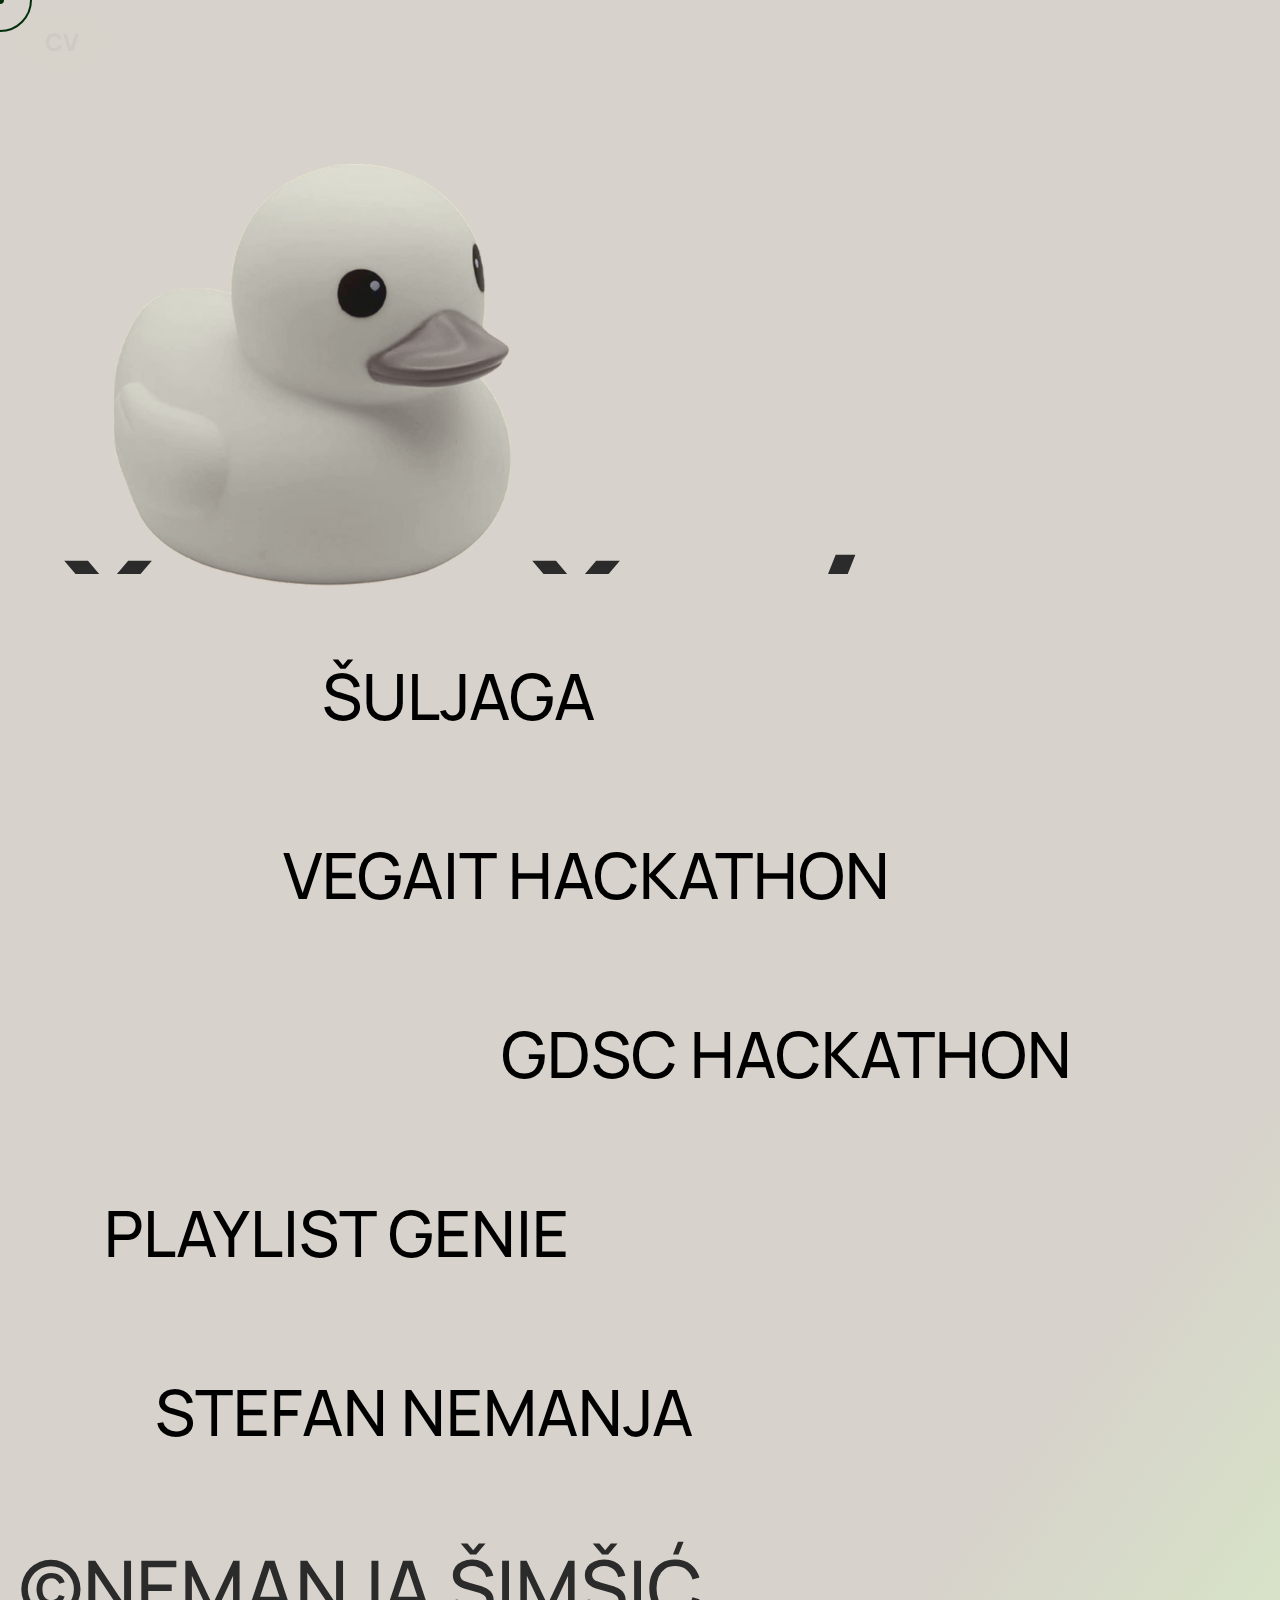
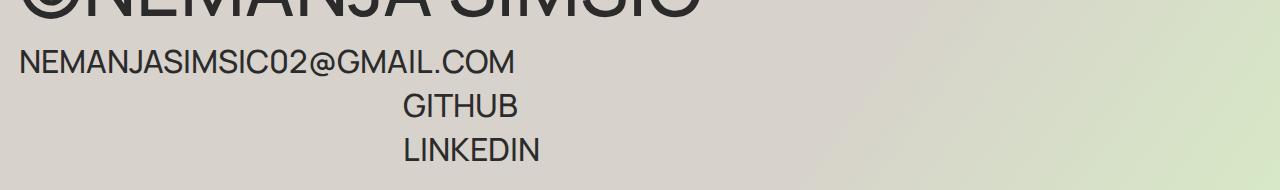
<file: index.html>
<!DOCTYPE html>
<html lang="en">
<head>
  <meta charset="UTF-8" />
  <meta name="viewport" content="width=device-width, initial-scale=1">
  <meta property="og:description" content="Programiram dok spavam, spavam dok programiram">
  <meta property="og:image" content="https://i.imgur.com/BHqyjbQ.png">
  <meta property="og:url" content="http://slepimis120.github.io">

  <meta name="twitter:title" content="NEMANJA ŠIMŠIĆ">
  <meta name="twitter:description" content="Programiram dok spavam, spavam dok programiram">
  <meta name="twitter:image" content=" https://i.imgur.com/BHqyjbQ.png">
  <meta name="twitter:card" content="summary_large_image">

  <title>NEMANJA ŠIMŠIĆ</title>
  <link rel="Stylesheet" type="text/css" href="css/slepimis120.css" />
</head>
<body class="loading">

  <div class="preloader">
    <div class="loader"></div>
  </div>

  <main>
    <div class="main-content">
      <a href="cv.html" class="cv-link">CV</a>

      <div class="hero">
        <div class="headline">
          <div class="text-line-1">
            <span>Nemanja</span>
          </div>
          <div class="text-line-2">
            <span>Šimšić</span>
          </div>
          <img src="assets/Duck.png" id="parallax-bg-1">
        </div>
      </div>

      <div class="work">
        <div class="item" data-fx="5">
          <a href="https://github.com/slepimis120/Suljaga"><span>Šuljaga</span></a>
        </div>
        <div class="item" data-fx="5">
          <a href="https://github.com/vegaitglobal/posao-sansi-website"><span>VegaIT Hackathon</span></a>
        </div>
        <div class="item" data-fx="5">
          <a href="https://github.com/slepimis120/SafeHand"><span>GDSC Hackathon</span></a>
        </div>
        <div class="item" data-fx="5">
          <a href="https://github.com/slepimis120/PlaylistGenie"><span>Playlist Genie</span></a>
        </div>
        <div class="item" data-fx="5">
          <a href="https://github.com/slepimis120/Stefan_Nemanja"><span>Stefan Nemanja</span></a>
        </div>
      </div>
    </div>

    <footer>
      <div class="copyright"><span>&#169;Nemanja Šimšić</span></div>
      <div class="contact">
        <a href="mailto:nemanjasimsic02@gmail.com"><span>nemanjasimsic02@gmail.com</span></a>
        <div class="bottom-row">
          <a href="https://github.com/slepimis120" target="_blank"><span>Github</span></a>
        </div>
        <div class="bottom-row">
          <a href="https://www.linkedin.com/in/nemanjasimsic/" target="_blank"><span>LinkedIn</span></a>
        </div>
      </div>
    </footer>
  </main>

  <div class="circle">
    <div class="circle-outline"></div>
    <div class="circle-dot"></div>
  </div>

  <script src="js/jquery.min.js"></script>
  <script src="js/charming.min.js"></script>
  <script src="js/imagesloaded.pkgd.min.js"></script>
  <script src="js/gsap.min.js"></script>
  <script src="js/ScrollTrigger.min.js"></script>
  <script src="js/slepimis120.js"></script>
  <script src="js/frontPage.js"></script>
</body>
</html>
</file>
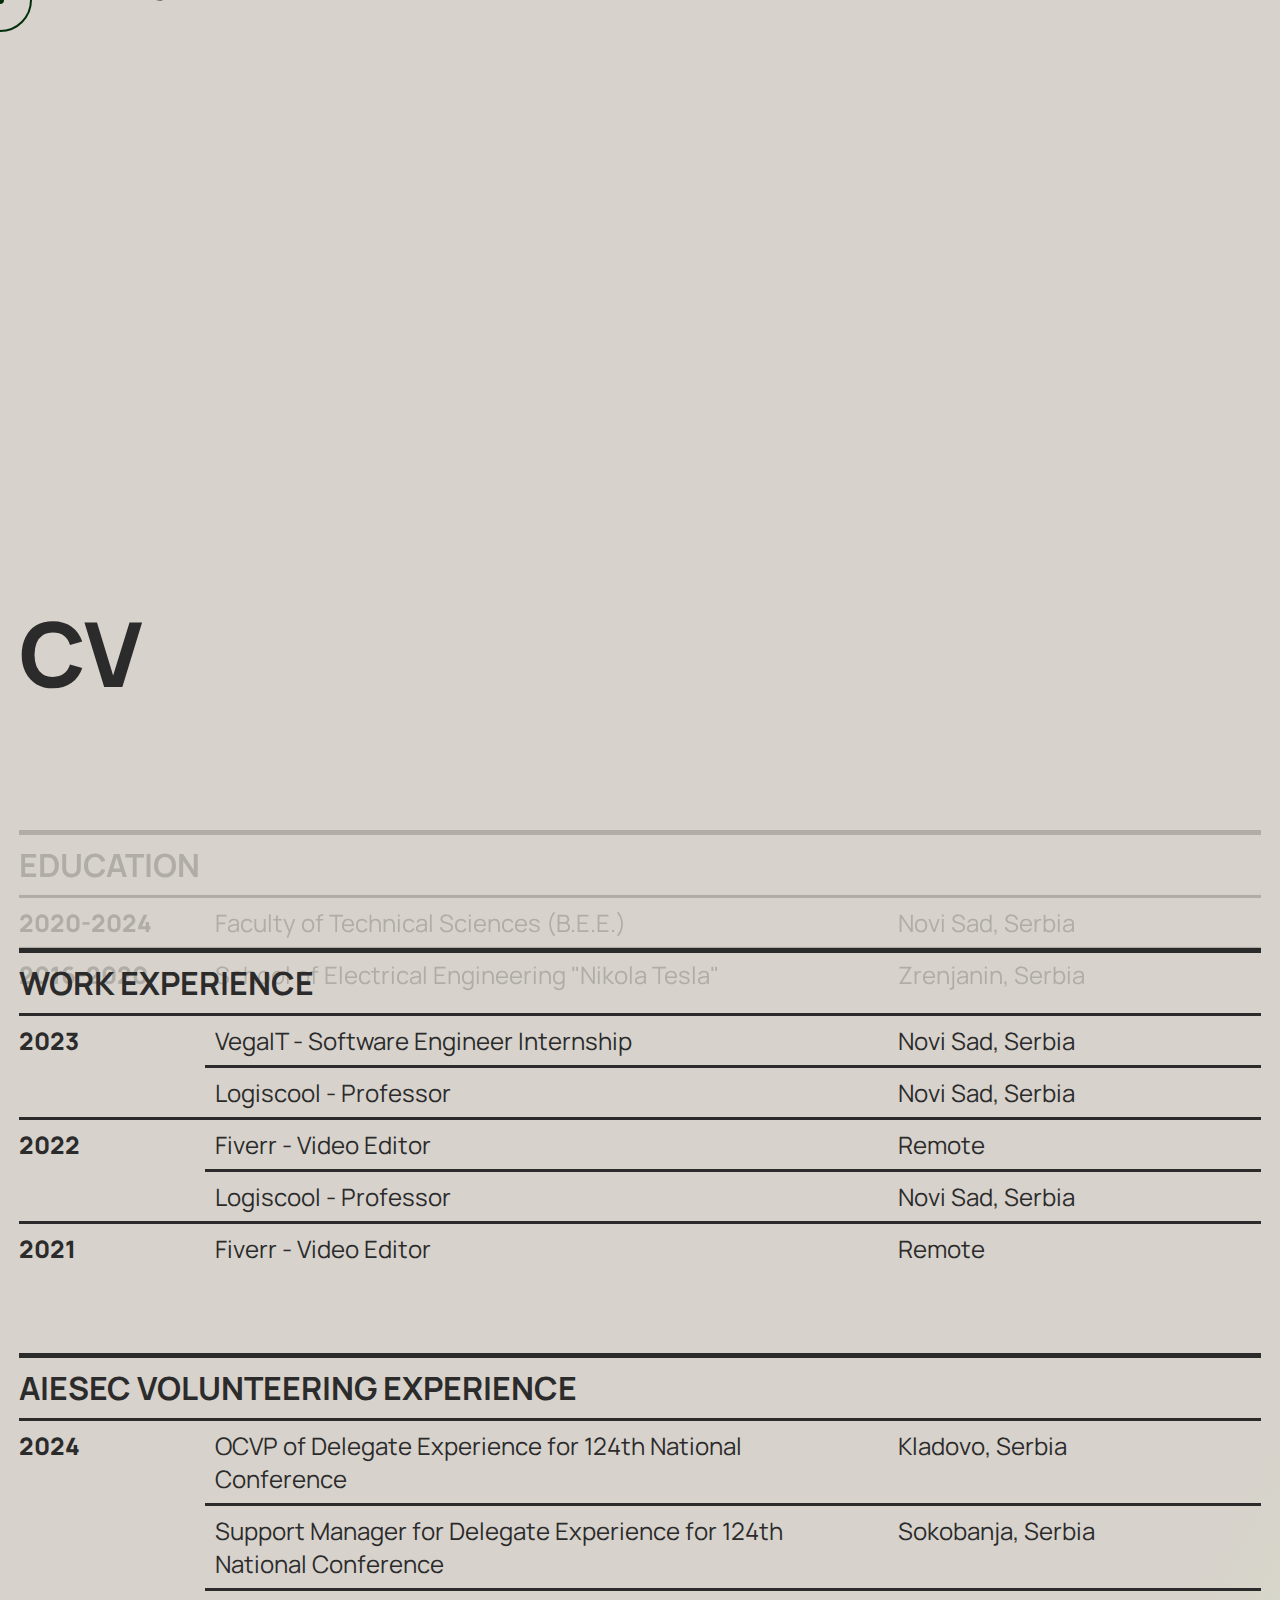
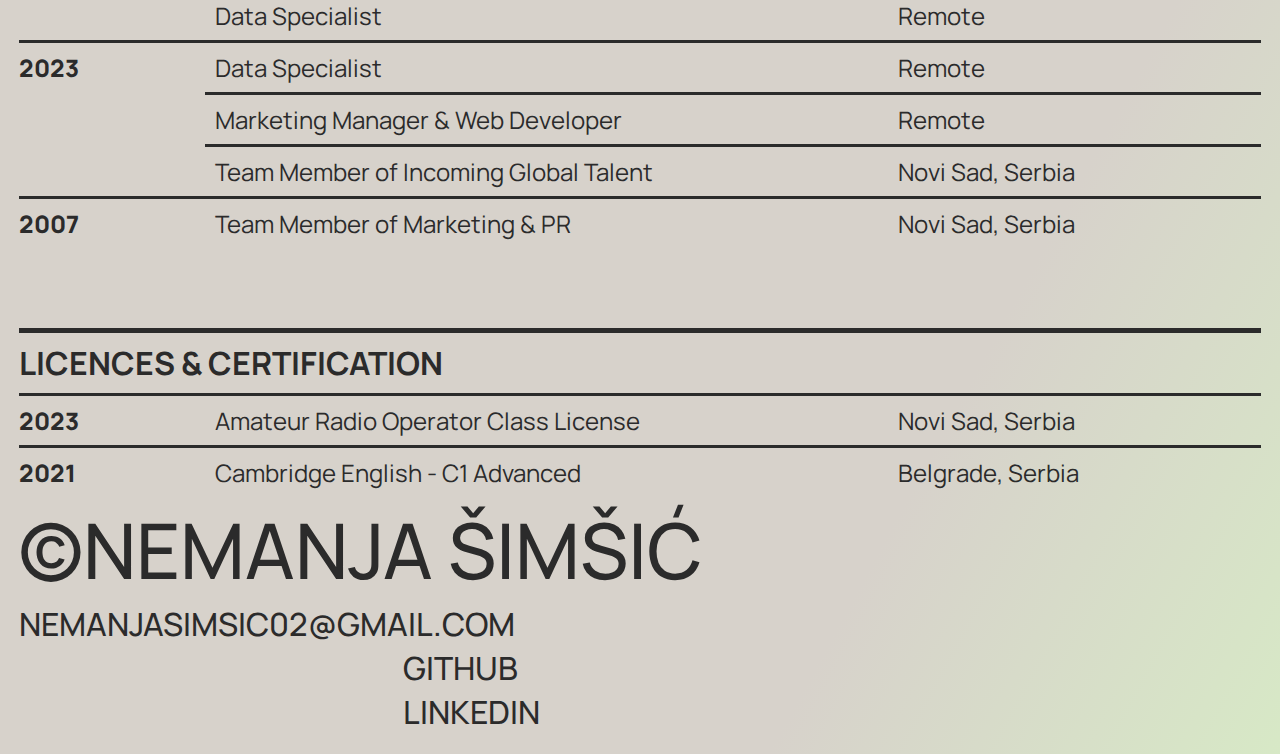
<file: cv.html>
<!DOCTYPE html>
<html lang="en">
<head>
    <meta charset="UTF-8" />
    <meta name="viewport" content="width=device-width, initial-scale=1">
    <meta property="og:description" content="Programiram dok spavam, spavam dok programiram">
    <meta property="og:image" content="https://i.imgur.com/BHqyjbQ.png">
    <meta property="og:url" content="http://slepimis120.github.io">

    <meta name="twitter:title" content="NEMANJA ŠIMŠIĆ">
    <meta name="twitter:description" content="Programiram dok spavam, spavam dok programiram">
    <meta name="twitter:image" content=" https://i.imgur.com/BHqyjbQ.png">
    <meta name="twitter:card" content="summary_large_image">

    <title>NEMANJA ŠIMŠIĆ</title>
    <link rel="Stylesheet" type="text/css" href="css/slepimis120.css" />
</head>
    <body class="project-page">

    <div class="preloader">
        <div class="loader"></div>
    </div>

    <main>
        <div class="back-link"><a href="index.html"><span><?xml version="1.0" encoding="UTF-8"?>
            <svg width="32px" height="32px" viewBox="0 0 32 32" version="1.1" xmlns="http://www.w3.org/2000/svg" xmlns:xlink="http://www.w3.org/1999/xlink">
            <title>Path</title>
            <defs>
                <rect id="path-1" x="0" y="0" width="1440" height="900"></rect>
            </defs>
            <g id="More-concrete" stroke="none" stroke-width="1" fill="none" fill-rule="evenodd">
                <g id="Work---Rabbit---font:-Manrope-Copy" transform="translate(-704.000000, -26.000000)">
                    <rect id="Rectangle" x="0" y="0" width="1440" height="2910"></rect>
                    <g id="Star">
                        <mask id="mask-2" fill="white">
                            <use xlink:href="#path-1"></use>
                        </mask>
                        <g id="Mask"></g>
                    </g>
                    <path d="M735.748053,41.4599721 L735.238793,40.9529707 C734.901677,40.6173501 734.356554,40.6173501 734.019438,40.9529707 L721.223386,53.6994142 L721.223386,26.8569038 C721.223386,26.3856067 720.836061,26 720.362665,26 L719.645397,26 C719.172001,26 718.784676,26.3856067 718.784676,26.8569038 L718.784676,53.6994142 L705.981451,40.9529707 C705.644336,40.6173501 705.099212,40.6173501 704.762097,40.9529707 L704.252837,41.4599721 C703.915721,41.7955927 703.915721,42.3382985 704.252837,42.6739191 L719.387181,57.7482845 C719.724297,58.0839052 720.26942,58.0839052 720.606536,57.7482845 L735.74088,42.6739191 C736.085168,42.3311576 736.085168,41.7955927 735.748053,41.4599721 Z" id="Path" fill="#000000" fill-rule="nonzero" transform="translate(720.000000, 42.000000) rotate(-270.000000) translate(-720.000000, -42.000000) "></path>
                    <g id="Group-2" transform="translate(7.000000, -7.000000)">
                        <path d="M713,17 L740.712813,33 L740.712813,65 L713,81 L685.287187,65 L685.287187,33 L713,17 Z M712.326081,33.2528368 L697.251715,48.387181 C696.916095,48.7242968 696.916095,49.2694201 697.251715,49.6065358 L712.326081,64.74088 C712.668842,65.0851684 713.204407,65.0851684 713.540028,64.7480527 L714.047029,64.2387928 C714.38265,63.9016771 714.38265,63.3565538 714.047029,63.019438 L701.300586,50.2233858 L728.143096,50.2233858 C728.614393,50.2233858 729,49.8360614 729,49.3626648 L729,48.6453973 C729,48.1720008 728.614393,47.7846763 728.143096,47.7846763 L701.300586,47.7846763 L714.047029,34.9814515 C714.38265,34.6443357 714.38265,34.0992124 714.047029,33.7620967 L713.540028,33.2528368 C713.204407,32.9157211 712.661702,32.9157211 712.326081,33.2528368 Z" id="Combined-Shape"></path>
                    </g>
                </g>
            </g>
        </svg></span></a>
        </div>
        <header>
            <div><span>Nemanja</span></div>
            <div><span>Šimšić</span></div>
        </header>
        <div class="project-info">
            <div class="info-wrapper">
                <div class="title-description">
                    <h1><span>CV</span></h1>
                </div>
            </div>
        </div>

        <!-- Education -->
        <div class="cv-category first-element">
            <h2>Education</h2>
            <div class="cv-category-content">
                <div class="when first-year"><span>2020-2024</span></div>
                <div class="what"><span>Faculty of Technical Sciences (B.E.E.)</span></div>
                <div class="where"><span>Novi Sad, Serbia</span></div>
            </div>
            <div class="cv-category-content">
                <div class="when first-year"><span>2016-2020</span></div>
                <div class="what"><span>School of Electrical Engineering "Nikola Tesla"</span></div>
                <div class="where"><span>Zrenjanin, Serbia</span></div>
            </div>
        </div>

        <!-- Work Experience -->
        <div class="cv-category">
            <h2>Work Experience</h2>
            <div class="cv-category-content">
                <div class="when first-year"><span>2023</span></div>
                <div class="what"><span>VegaIT - Software Engineer Internship</span></div>
                <div class="where"><span>Novi Sad, Serbia</span></div>
            </div>
            <div class="cv-category-content">
                <div class="when"><span></span></div>
                <div class="what"><span>Logiscool - Professor</span></div>
                <div class="where"><span>Novi Sad, Serbia</span></div>
            </div>
            <div class="cv-category-content">
                <div class="when first-year"><span>2022</span></div>
                <div class="what"><span>Fiverr - Video Editor</span></div>
                <div class="where"><span>Remote</span></div>
            </div>
            <div class="cv-category-content">
                <div class="when"><span></span></div>
                <div class="what"><span>Logiscool - Professor</span></div>
                <div class="where"><span>Novi Sad, Serbia</span></div>
            </div>
            <div class="cv-category-content">
                <div class="when first-year"><span>2021</span></div>
                <div class="what"><span>Fiverr - Video Editor</span></div>
                <div class="where"><span>Remote</span></div>
            </div>
        </div>

        <!-- Volunteering Experience -->
        <div class="cv-category">
            <h2>AIESEC Volunteering Experience</h2>
            <div class="cv-category-content">
                <div class="when first-year"><span>2024</span></div>
                <div class="what"><span>OCVP of Delegate Experience for 124th National Conference</span></div>
                <div class="where"><span>Kladovo, Serbia</span></div>
            </div>
            <div class="cv-category-content">
                <div class="when"><span></span></div>
                <div class="what"><span>Support Manager for Delegate Experience for 124th National Conference</span></div>
                <div class="where"><span>Sokobanja, Serbia</span></div>
            </div>
            <div class="cv-category-content">
                <div class="when"><span></span></div>
                <div class="what"><span>Data Specialist</span></div>
                <div class="where"><span>Remote</span></div>
            </div>
            <div class="cv-category-content">
                <div class="when first-year"><span>2023</span></div>
                <div class="what"><span>Data Specialist</span></div>
                <div class="where"><span>Remote</span></div>
            </div>
            <div class="cv-category-content">
                <div class="when"><span></span></div>
                <div class="what"><span>Marketing Manager & Web Developer</span></div>
                <div class="where"><span>Remote</span></div>
            </div>
            <div class="cv-category-content">
                <div class="when"><span></span></div>
                <div class="what"><span>Team Member of Incoming Global Talent</span></div>
                <div class="where"><span>Novi Sad, Serbia</span></div>
            </div>
            <div class="cv-category-content">
                <div class="when first-year"><span>2007</span></div>
                <div class="what"><span>Team Member of Marketing & PR</span></div>
                <div class="where"><span>Novi Sad, Serbia</span></div>
            </div>
        </div>

        <!-- Volunteering Experience -->
        <div class="cv-category">
            <h2>Licences & certification</h2>
            <div class="cv-category-content">
                <div class="when first-year"><span>2023</span></div>
                <div class="what"><span>Amateur Radio Operator Class License</span></div>
                <div class="where"><span>Novi Sad, Serbia</span></div>
            </div>
            <div class="cv-category-content">
                <div class="when first-year"><span>2021</span></div>
                <div class="what"><span>Cambridge English - C1 Advanced</span></div>
                <div class="where"><span>Belgrade, Serbia</span></div>
            </div>
        </div>

        <footer>
            <div class="copyright"><span>&#169;Nemanja Šimšić</span></div>
            <div class="contact">
                <a href="mailto:nemanjasimsic02@gmail.com"><span>nemanjasimsic02@gmail.com</span></a>
                <div class="bottom-row">
                    <a href="https://github.com/slepimis120" target="_blank"><span>Github</span></a>
                </div>
                <div class="bottom-row">
                    <a href="https://www.linkedin.com/in/nemanjasimsic/" target="_blank"><span>LinkedIn</span></a>
                </div>
            </div>
        </footer>

    </main>

    <div class="circle">
        <div class="circle-outline"></div>
        <div class="circle-dot"></div>
    </div>

    <script src="js/jquery.min.js"></script>
    <script src="js/charming.min.js"></script>
    <script src="js/imagesloaded.pkgd.min.js"></script>
    <script src="js/gsap.min.js"></script>
    <script src="js/ScrollTrigger.min.js"></script>
    <script src="js/slepimis120.js"></script>
    <script src="js/cv-page.js"></script>
    </body>
</html>
</file>
<file: css/slepimis120.css>
@import url('https://fonts.googleapis.com/css2?family=Manrope:wght@400;500;800&display=swap');

@font-face {
    font-family: 'Didot';
    src:url('../fonts/Didot.woff') format('woff'),
    url('../fonts/Didot.woff2') format('woff2'),
    url('../fonts/Didot.eot'),
    url('../fonts/Didot.eot?#iefix') format('embedded-opentype'),
    url('../fonts/Didot.ttf') format('truetype');

    font-weight: normal;
    font-style: normal;
    font-display: swap;
}

:root {
    --wetSand: #D7D2CB;
    --black: #2B2B2B;
    --lime: #D7FFC1;
    --size40: 40px;
    --size8: 8px;
}

*,
*::after,
*::before {
    box-sizing: border-box;
}


html{
    font-family:sans-serif;
    -ms-text-size-adjust:100%;
    -webkit-text-size-adjust:100%;
}


body {
    margin:0;
    background-color: var(--wetSand);
    -webkit-font-smoothing: antialiased;
    -moz-osx-font-smoothing: grayscale;
    scrollbar-width: none;
}

body, html {
    margin: 0;
    font-size: 100%;
    font-family: 'Manrope', sans-serif;
    color: var(--black);
    cursor: none;
}

@-webkit-keyframes AnimationBgPosition {
    0%{background-position:50% 0%}
    50%{background-position:100% 100%}
    100%{background-position:50% 0%}
}

button,html input[type="button"],input[type="reset"],input[type="submit"]{
    -webkit-appearance:button;
    cursor:none;
}

button[disabled],html input[disabled]{
    cursor:none;
}

main {
    position: relative;
    display:block;
    background-size: 120% 120%;
    background-image: linear-gradient(to bottom right, var(--wetSand), var(--wetSand),var(--wetSand), var(--lime));
    padding: 0.5vw 1.5vw 1.5vw 1.5vw;
    z-index: 1;
    overflow: hidden;
    opacity: 1;
    transition:opacity 1.0s;
    -webkit-transition:opacity 1.0s;
    -moz-transition:opacity 1.0s;
    -webkit-animation: AnimationBgPosition 20s ease infinite;
    -moz-animation: AnimationBgPosition 20s ease infinite;
    animation: AnimationBgPosition 20s ease infinite;
    min-height: 100vh;
}

a {
    text-decoration: none;
    text-transform: uppercase;
    color: var(--black);
    opacity: 1;
    cursor: none;
    transition: all 0.4s;
    -moz-transition: all 0.4s;
    -webkit-transition: all 0.4s;
}

a:focus{
    outline:thin dotted;
}

a:active,a:hover{
    outline:0;
}

a:hover {
    color: var(--black);
}

/*BACK LINK*/

.back-link {
    position: fixed;
    top: 1.0vw;
    left: 50%;
    z-index: 3;
    transform: translate(-50%, 0);
    -webkit-transform: translate(-50%, 0);
    -moz-transform: translate(-50%, 0);
    transition:opacity 1.0s;
    -webkit-transition:opacity 1.0s;
    -moz-transition:opacity 1.0s;
}

.back-link a {
    display: block;
    position: relative;
    background-color: var(--lime);
    border-radius: 50%;
    padding: 12px 24px 8px 24px;
    transform: scale(1.0);
    transition: transform 1.0s cubic-bezier(0.16, 1, 0.3, 1);
    -webkit-transition: transform 1.0s cubic-bezier(0.16, 1, 0.3, 1);
    -moz-transition: transform 1.0s cubic-bezier(0.16, 1, 0.3, 1);
}

.back-link a:hover {
    transform: scale(1.1);
}

@media only screen and (max-width: 1023px) {
    .back-link a {
        padding: 12px 16px 8px 16px;
    }

    .back-link svg {
        height: 20px;
        width: auto;
    }

    .back-link a:hover {
        transform: scale(1.0);
    }
}

.main-content{
    min-height: 93vh;
}

/** HERO **/
.hero img {
    position: absolute;
    z-index: 2;
    top: 15vw;
    left: 8vw;
    width: 33vw;
    height: auto;
    margin-top: -2vw;
}

.hero .headline div {
    position: relative;
    overflow: hidden;
}

.hero .headline .text-line-1 {
    z-index: 1;
}

.hero .headline .text-line-2 {
    z-index: 3;
}

.hero .headline span {
    position: relative;
    display: block;
    font-weight: 500;
    text-transform: uppercase;
    font-size: 21.2vw;
}

.text-line-1{
    margin: -6vw 0 0 -1.3vw;
}

.hero .text-line-2 {
    margin-top: -7.5vw;
}

@keyframes upDownAnimation {
    0%, 100% {
        transform: translateY(0);
    }
    50% {
        transform: translateY(-30px);
    }
}

@media only screen and (max-width: 1023px) {
    @keyframes upDownAnimation {
        0%, 100% {
            transform: translateY(0);
        }
        50% {
            transform: translateY(-15px);
        }
    }
}

/*PAGE LOADER*/
.js .loading::before {
    content: '';
    position: fixed;
    z-index: 100000;
    top: 0;
    left: 0;
    width: 100%;
    height: 100%;
    background: var(--black);
}

.js .loading::after {
    content: '';
    position: fixed;
    z-index: 100000;
    top: 50%;
    left: 50%;
    width: 60px;
    height: 60px;
    margin: -30px 0 0 -30px;
    pointer-events: none;
    border-radius: 50%;
    opacity: 0.4;
    animation: loaderAnim 0.7s linear infinite alternate forwards;
}

@keyframes loaderAnim {
    to {
        opacity: 1;
        transform: scale3d(0.5,0.5,1);
    }
}

.preloader{
    /*
    Making the preloader floating over other elements.
    The preloader is visible by default.
    */
    position: fixed;
    top: 0;
    left: 0;
    width: 100vw;
    height: 100vh;
    z-index: 1000;
    background-color: var(--wetSand);
}

.preloader .loader {
    position: fixed;
    top: 50%;
    left: 50%;
    z-index: 3;
    width: 40px;
    height: 20px;
    border-radius: 50%;
    background-color: var(--lime);
    transform: translate(-50%, -50%);
    -webkit-animation: AnimationLoader 1s ease-in-out infinite;
    -moz-animation: AnimationLoader 1s ease-in-out infinite;
    animation: AnimationLoader 1s ease-in-out infinite;
}

@-webkit-keyframes AnimationLoader {
    0%{opacity:0}
    50%{opacity:1}
    100%{opacity:0}
}

/*CV LINK*/

.cv-link
{
    display: inline-block;
    position: fixed;
    top: 1vh;
    left: 1vw;
    z-index: 10;
    background-color: var(--lime);
    color: var(--black);
    padding: 16px 32px;
    border-radius: 50%;
    font-weight: 800;
    font-size: 24px;
    opacity: 1;
    transform: scale(1.0);
    transition: transform 1.0s cubic-bezier(0.16, 1, 0.3, 1);
    -webkit-transition: transform 1.0s cubic-bezier(0.16, 1, 0.3, 1);
    -moz-transition: transform 1.0s cubic-bezier(0.16, 1, 0.3, 1);
}

.cv-link:hover
{
    transform: scale(1.1);
}

.cv-category {
    margin-top: 80px;
    border-top: 5px solid var(--black);
}

.cv-category + img {
    width: 100%;
    display: block;
    margin-top: 10px;
}

.cv-category + img + span {
    text-align: right;
    padding-top: 8px;
}

.cv-category.first-element {
    margin-top: 10px;
}

.cv-category h2 {
    text-transform: uppercase;
    padding: 8px 0 8px 0;
    margin: 0 0 0 0;
    font-size: 32px;
}

.cv-category-content {
    position: relative;
    display: flex;
    flex-wrap: nowrap;
    justify-content: space-between;
    font-size: 24px;
    background-color: transparent;
    transition: all 1.0s cubic-bezier(0.16, 1, 0.3, 1);
    -webkit-transition: all 1.0s cubic-bezier(0.16, 1, 0.3, 1);
    -moz-transition: all 1.0s cubic-bezier(0.16, 1, 0.3, 1);
}

.cv-category-content div {
    transition: all 1.0s cubic-bezier(0.16, 1, 0.3, 1);
    -webkit-transition: all 1.0s cubic-bezier(0.16, 1, 0.3, 1);
    -moz-transition: all 1.0s cubic-bezier(0.16, 1, 0.3, 1);
}

.cv-category-content .when {
    width: 15%;
    font-weight: 800;
    padding: 8px 10px 8px 0px;
}

.cv-category-content .what {
    width: 55%;
    padding: 8px 10px 8px 10px;
    border-top: 3px solid var(--black);
}

.cv-category-content .where {
    width: 30%;
    padding: 8px 10px 8px 10px;
    border-top: 3px solid var(--black);
}

.cv-category-content .when.first-year {
    border-top: 3px solid var(--black);
}


@media only screen and (max-width: 1023px) {
    .cv-link{
        z-index: 3;
        padding: 8px 16px;
        font-size: 16px;
    }

    .cv-link:hover{
        transform: scale(1.0);
    }

    .cv-category {
        margin-top: 40px;
    }

    .cv-category + img {
        width: 100%;
        height: auto;
        margin-top: 0;
    }

    .cv-category + img + span {
        text-align: right;
        padding-top: 4px;
        padding-bottom: 24px;
        font-size: 12px;
    }

    .cv-category.first-element {
        margin-top: 10px;
    }

    .cv-category h2 {
        text-transform: uppercase;
        padding: 8px 0 0px 0;
        margin: 0 0 0 0;
        font-size: 24px;
    }

    .cv-category-content {
        position: relative;
        display: block;
        flex-wrap: inherit;
        justify-content: inherit;
        font-size: 16px;
        background-color: transparent;
    }

    .cv-category-content .when {
        width: 100%;
        font-weight: 800;
        padding: 0px 0px 0px 0px;
    }

    .cv-category-content .what {
        width: 100%;
        padding: 0px 0px 0px 0px;
        border-top: 0px solid var(--black);
    }

    .cv-category-content .where {
        width: 100%;
        padding: 0px 0px 16px 0px;
        font-style: italic;
        border-top: 0px solid var(--black);
    }

    .cv-category-content .when.first-year {
        text-align: left;
        padding-top: 4px;
        padding-bottom: 8px;
        margin-top: 8px;
        border-top: 3px solid var(--black);
    }
}

/*WORK*/
.work {
    position: relative;
    padding-top: 5vw;
    font-size: 5vw;
    font-weight: 500;
    line-height: 9vw;
}

.work .item {
    position: relative;
    margin-bottom: 5vw;
}

.work a {
    display: inline-block;
    max-width: 50vw;
    opacity: 1;
}

.work a span {
    position: relative;
    display: block;
    background-color: transparent;
    color: black;
    padding-left: 8px;
    padding-right: 8px;
    transition: color 1.0s cubic-bezier(0.16, 1, 0.3, 1);
    -webkit-transition: color 1.0s cubic-bezier(0.16, 1, 0.3, 1);
    -moz-transition: color 1.0s cubic-bezier(0.16, 1, 0.3, 1);
}

.work a:hover span {
    color: gray;
    font-style: italic;
}

@media only screen and (max-width: 1023px) {
    .work {
        font-size: 6vw;
        line-height: 9vw;
    }

    .work .item {
        position: relative;
        margin-bottom: 5vw;
    }

    .work a {
        max-width: 50vw;
    }
}

/*MOUSE*/

.circle {
    width: 64px;
    height: 64px;
    position: fixed;
    top: 0;
    left: 0;
    pointer-events: none;
    z-index: 9999;
    mix-blend-mode: difference;
    opacity: 1;
    -webkit-transition:opacity 1.0s;
    transition:opacity 1.0s;
}

.circle-outline, .circle-dot {
    position: absolute;
    top: 0;
    bottom: 0;
    left: 0;
    right: 0;
    margin: auto auto;
    border-radius: 100%;
    transition: all 1.0s cubic-bezier(0.16, 1, 0.3, 1);
    -webkit-transition: all 1.0s cubic-bezier(0.16, 1, 0.3, 1);
    -moz-transition: all 1.0s cubic-bezier(0.16, 1, 0.3, 1);
}

.circle-outline {
    width: 64px;
    height: 64px;
    z-index: 1;
    background-color: transparent;
    border: 2px solid var(--lime);
}

.circle.circle-hover .circle-outline {
    width: 40px;
    height: 40px;
}

.circle-dot {
    width: 8px;
    height: 8px;
    z-index: 2;
    opacity: 1;
    background-color: var(--lime);
    background-image: none;
    background-size: 20px 20px;
    background-repeat: no-repeat;
    background-position: center center;
    content: "";
}

.circle.circle-hover .circle-dot {
    width: 72px;
    height: 72px;
}

@media only screen and (max-width: 1023px) {
    .circle {
        display: none;
    }
    body, html {
        cursor: default;
    }
    a:hover {
        cursor: pointer;
    }
}

/*FOOTER*/

footer {
    position: relative;
}

footer a {
    display: inline-block;
}

footer a:hover {
    font-style: italic;
}

footer .copyright {
    font-weight: 500;
    font-size: 6vw;
    text-transform: uppercase;
}

footer .contact {
    position: relative;
    width: 100%;
    font-size: 2.5vw;
    font-weight: 500;
}

footer .contact .bottom-row {
    padding-left: 30vw;
    position: relative;
    display: flex;
    flex-wrap: nowrap;
    justify-content: space-between;
}

footer .subfooter {
    margin-top: 2vw;
    position: relative;
    display: flex;
    flex-wrap: nowrap;
    justify-content: space-between;
}

footer .subfooter a + a {
    align-self:flex-end;
}

footer .subfooter p {
    margin: 0 0 0 0;
    text-transform: uppercase;
    font-weight: 800;
    font-size: 1vw;
}

footer .skf img {
    width: 3vw;
    height: auto;
}

@media only screen and (max-width: 1023px) {
    footer .copyright {
        font-size: 8vw;
    }

    footer .contact {
        font-size: 4vw;
    }

    footer .contact .bottom-row {
        padding-left: 10vw;
    }

    footer .subfooter p {
        font-size: 2vw;
    }

    footer .skf img {
        width: 6vw;
    }
}

footer .copyright {
    font-weight: 500;
    font-size: 6vw;
    text-transform: uppercase;
}

footer .contact {
    position: relative;
    width: 100%;
    font-size: 2.5vw;
    font-weight: 500;
}

/** Project page **/
.project-page header {
    position: relative;
    display: flex;
    flex-wrap: nowrap;
    justify-content: space-between;
    text-transform: uppercase;
    font-weight: 500;
    font-size: 3vw;
}

.project-page span {
    position: relative;
    display: block;
}

.project-info {
    position: relative;
    text-transform: uppercase;
    height: 70vh;
}

.info-wrapper {
    position: absolute;
    bottom: 0px;
    width: 100%;
}

.project-info h1,
.project-info p,
.project-info .year {
    overflow: hidden;
}

.title-description {
    width: 70%;
}

.project-info h1 {
    font-size: 7vw;
    line-height: 7vw;
    font-weight: 800;
    margin: 0 0 0 0;
    padding: 0 0 0 0;
}

.project-info .title-description p {
    font-size: 1.8vw;
    line-height: 2vw;
    font-weight: 500;
    margin: 0 0 0 0;
    padding: 0 0 0 0;
    text-transform: none;
}

.project-info .credit-year {
    position: relative;
    display: flex;
    flex-wrap: nowrap;
    justify-content: space-between;
}

.project-info .credit-year p {
    font-size: 1.4vw;
    line-height: 1.4vw;
    font-weight: 500;
    margin: 4vh 0 0 0;
    padding: 0 0 0 0;
}

.project-info .credit-year .year {
    align-self:flex-end;
    font-size: 3vw;
    font-weight: 800;
    text-align: right;
    min-width: 150px;
}

.project-images {
    position: relative;
    margin: 0 0 0 0;
    padding: 5vh 0 0 0;
}

.project-images div {
    position: relative;
    display: block;
    margin: 0 0 0 0;
}

.project-images img {
    display: block;
    position: relative;
    margin: 0 0 1.5vw 0;
    padding: 0 0 0 0;
    width: 100%;
    height: auto;
}

.project-images span {
    display: block;
    position: relative;
}

.project-images.two-col {
    position: relative;
    display: flex;
    flex-wrap: nowrap;
    justify-content: space-between;
    padding: 3vh 0 0 0;
}

.project-images.two-col div {
    position: relative;
    display: block;
    width: 49%;
    margin: 0 0 0 0;
}

.project-images.two-col span {
    font-size: 1vw;
}

.project-images.two-col img {
    margin: 0 0 8px 0;
    padding: 0 0 0 0;
}

.project-text {
    position: relative;
    display: block;
    padding: 3vh 0 0 0;
    font-size: 1.2vw;
    max-width: 49%;
}

.project-text span {
    margin-bottom: 1vw;
}

@media only screen and (max-width: 1023px) {
    .project-page header {
        font-size: 8vw;
    }

    .project-info {
        height: 70vh;
    }

    .title-description {
        width: 100%;
    }

    .project-info h1 {
        font-size: 12.5vw;
        line-height: 12.5vw;
    }

    .project-info .title-description p {
        font-size: 3.7vw;
        line-height: 3.7vw;
    }

    .project-info .credit-year p {
        font-size: 3vw;
        line-height: 3vw;
        margin: 4vh 0 0 0;
    }

    .project-info .credit-year .year {
        font-size: 6vw;
        line-height: 5vw;
        min-width: 150px;
    }

    .project-images {
        padding: 1vh 0 0 0;
    }

    .project-images.two-col span {
        font-size: 3vw;
    }

    .project-images.two-col img {
        margin: 0 0 4px 0;
        padding: 0 0 0 0;
    }

    .project-text {
        padding: 3vh 0 0 0;
        font-size: 3vw;
        max-width: 80%;
    }

    .project-text span {
        margin-bottom: 1.5vw;
    }
}
</file>
